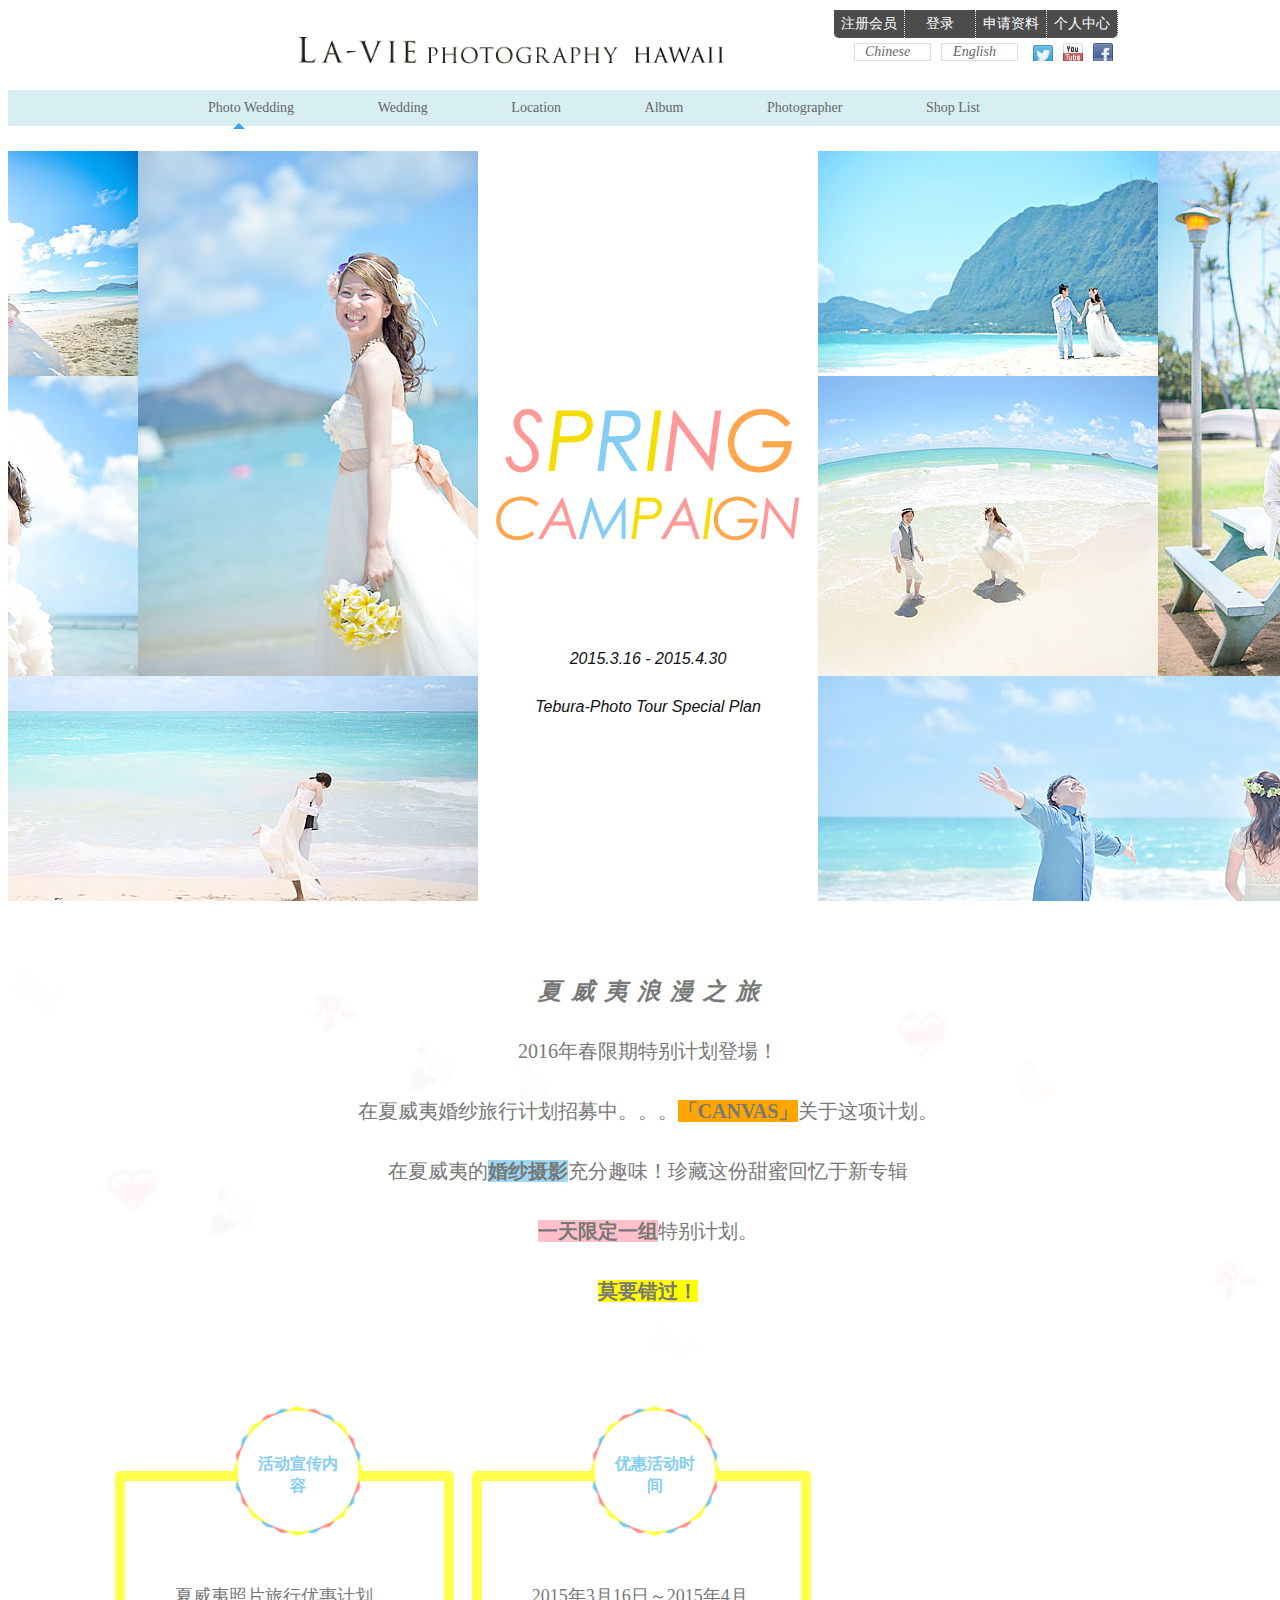
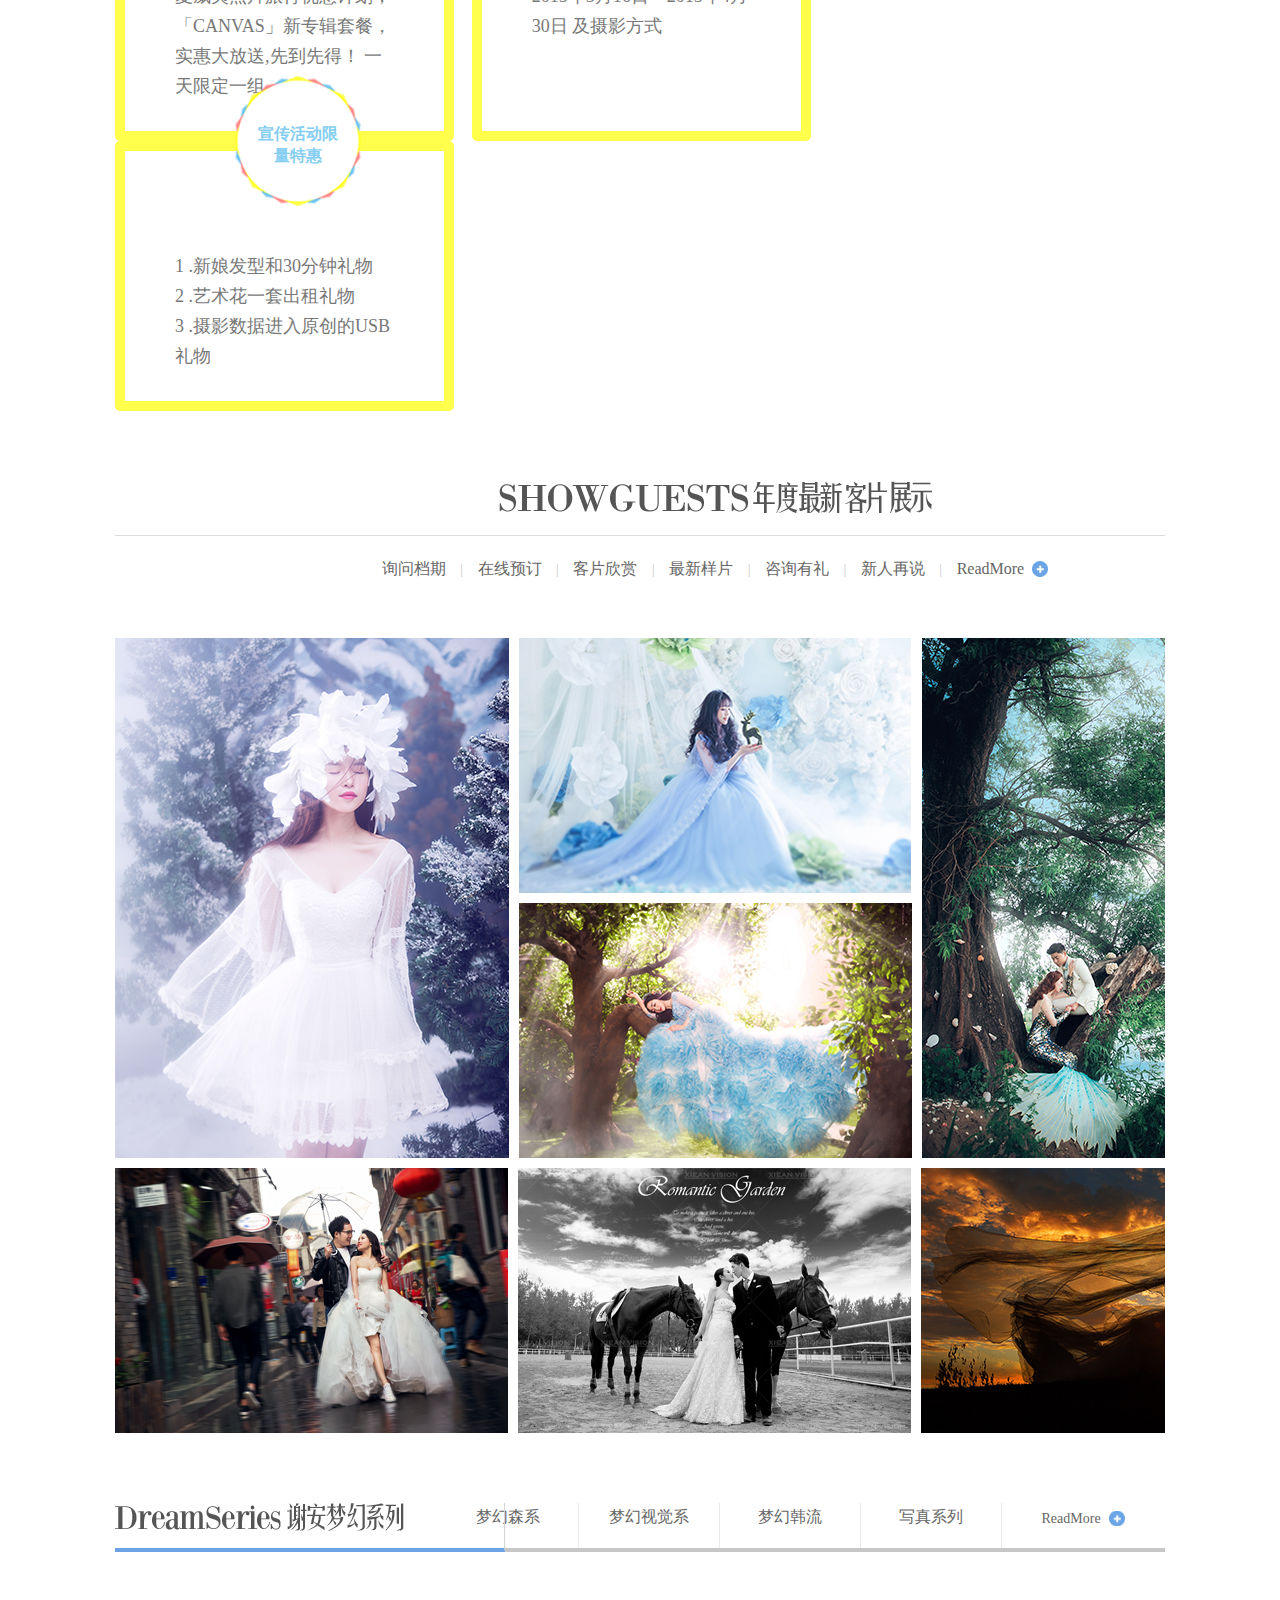
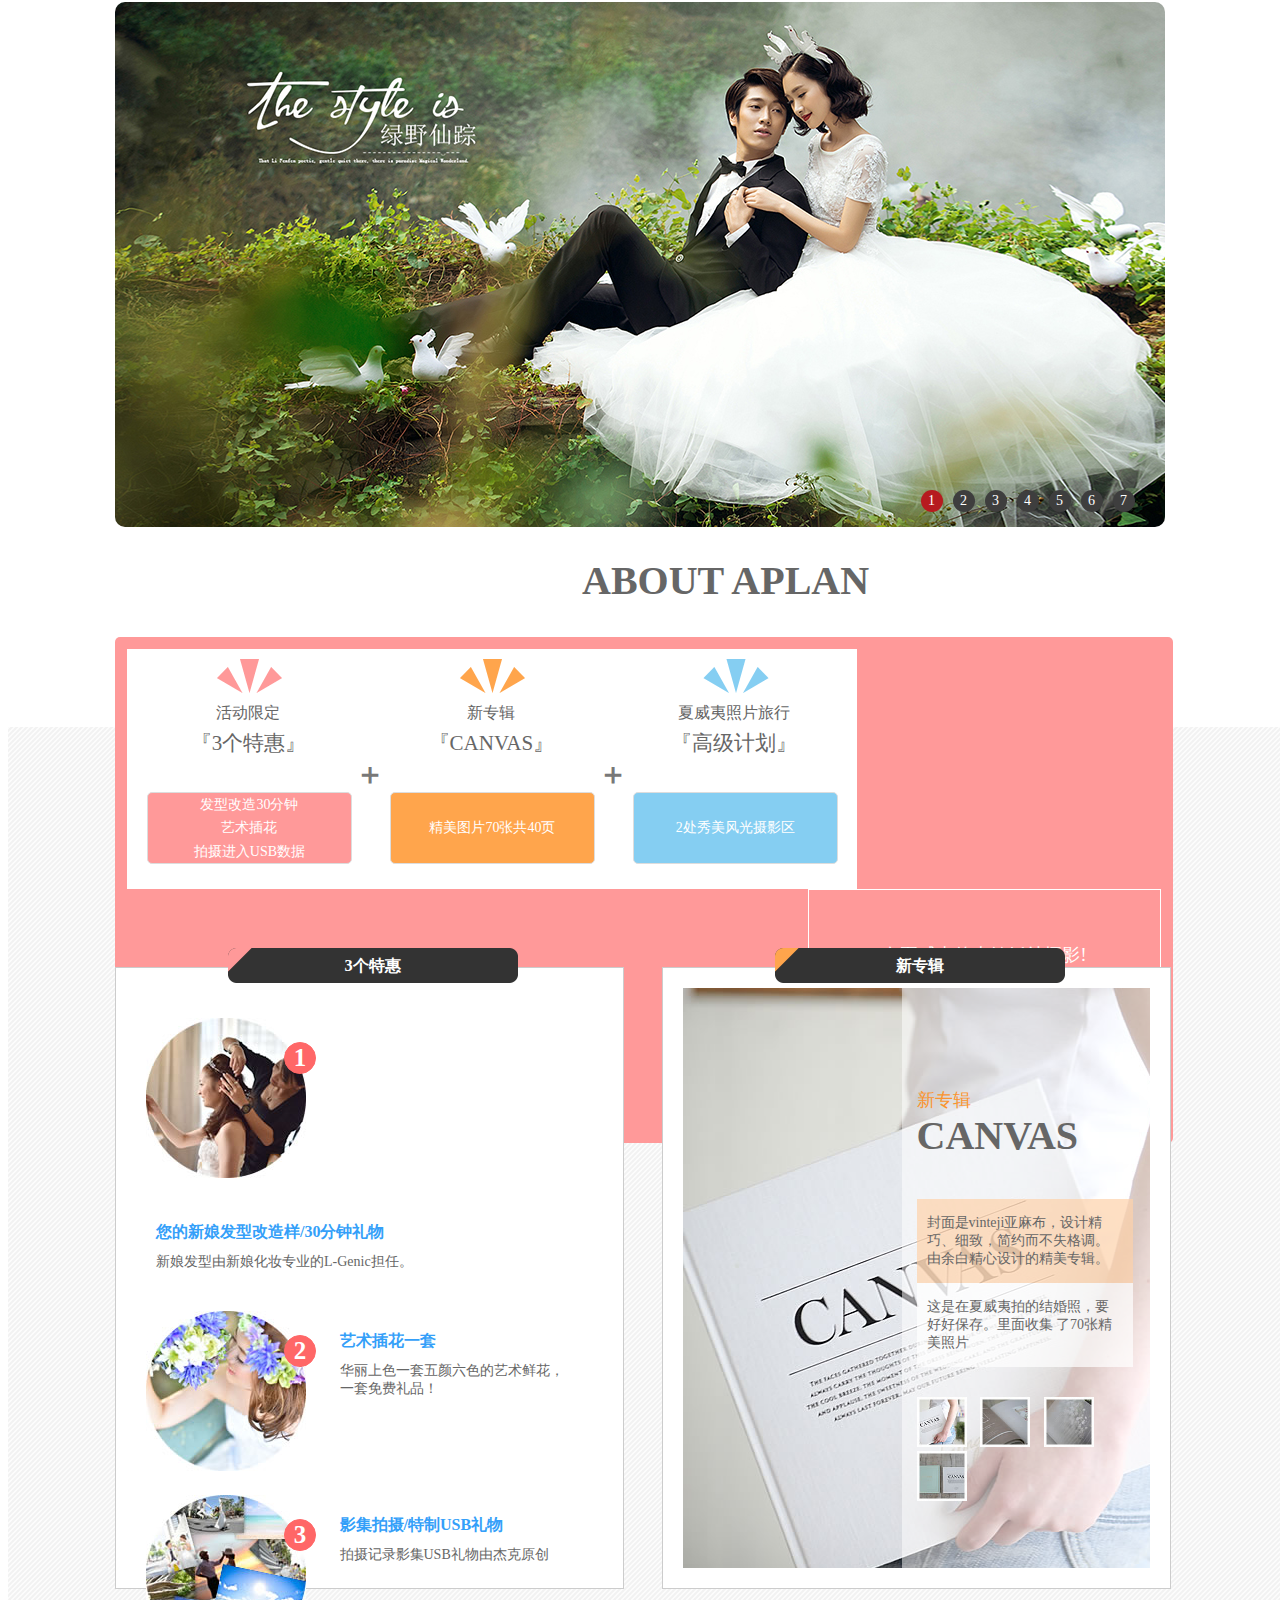
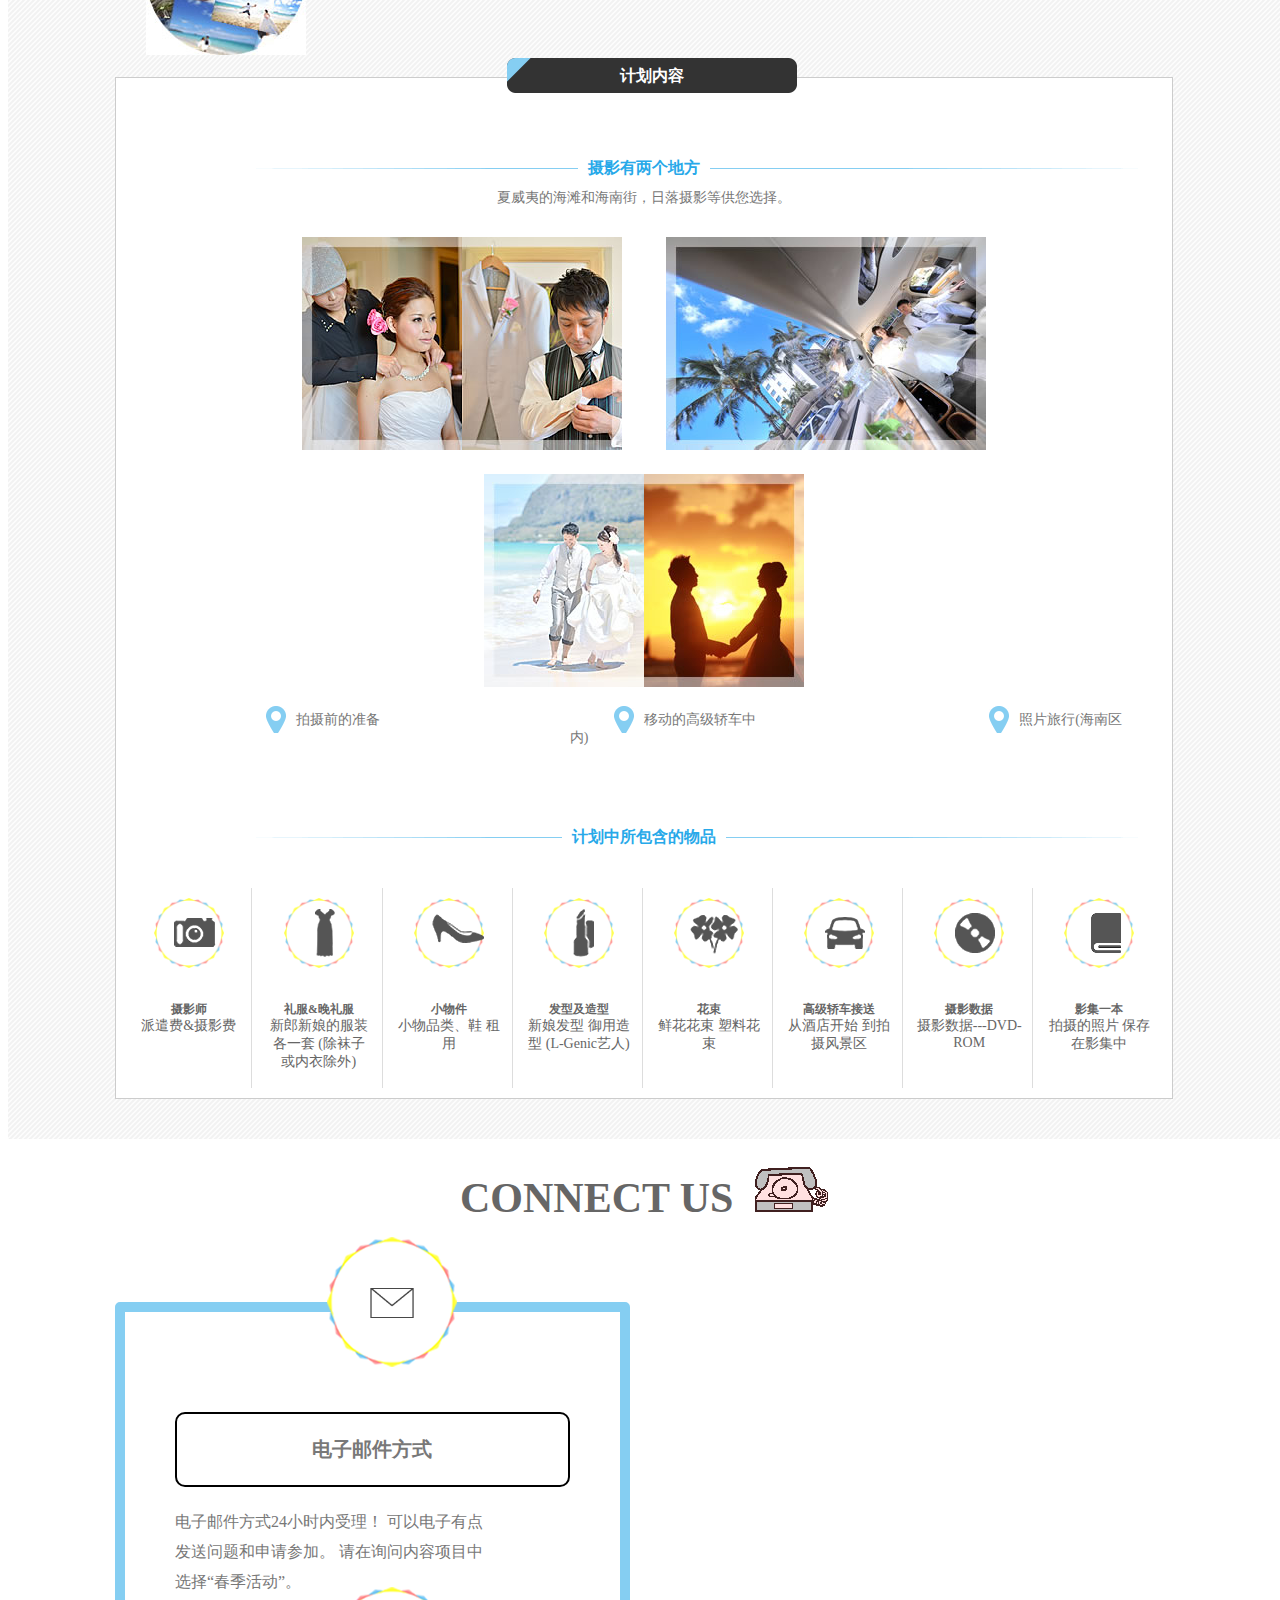
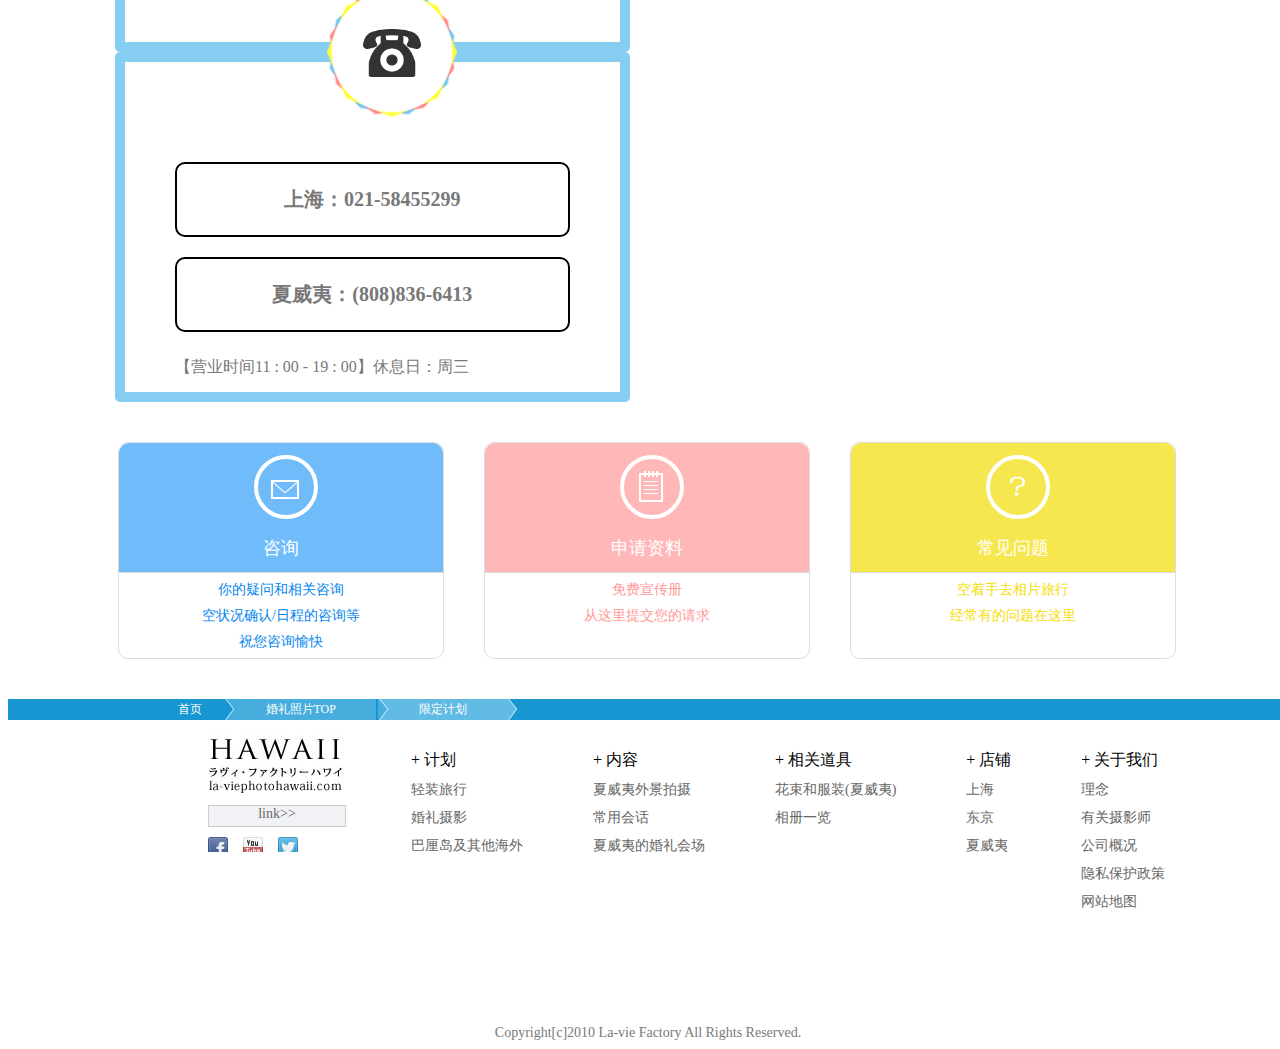
<file: index.html>
<!DOCTYPE HTML>
<html>
	<head>
		<meta charset="UTF-8"/>
		<title>夏威夷婚纱摄影</title>
		<link rel="stylesheet" href="css/wedding.css"/>
		<link rel="stylesheet" href="css/wedding-animation.css"/>
	</head>
	<body>
		<header>
			<h3 class="unam"></h3>
			<div id="top">
				<div>
					<ul class="u-top1">
 						<li><a href="#">个人中心</a></li> 
						<li><a href="#">申请资料</a></li>
						<li class="login-fir">
							<a href="#">登录</a>
						</li>
						<li><a href="register.html" target="_blank">注册会员</a></li>
					</ul>
					<ul class="u-top2">
						<li><a href="#"></a></li>
						<li><a href="#"></a></li>
						<li><a href="#"></a></li>
						<li><a href="#"><i>English</i></a></li>
						<li><a href="#"><i>Chinese</i></a></li>
					</ul>
					<div class="login">
						<h3>用户登录</h3>
						<form action="data/xwyhs-check_uname.php" class="form-load">
							<p>请输入用户登陆信息</p>
							<input type="text" name="uname" placeholder="请在此处输入用户名称" value=""><br>
							<input type="password" name="upwd" placeholder="请在此处输入用户密码" value=""><br>
							<input type="button" value="提交登录信息" class="bt-load">
						</form>
					</div>
				</div>
				<a href="#"><img src="img/logo-small.png" alt="" /></a>
			</div>
		</header>
		<div id="nav">
			<ul>
				<li class="active"><a href="#">Photo Wedding<br /></a><b></b></li>
				<li><a href="#">Wedding <br /></a><b></b></li>
				<li><a href="#">Location<br /></a><b></b></li>
				<li><a href="#">Album<br /></a><b></b></li>
				<li><a href="#">Photographer<br /></a><b></b></li>
				<li><a href="#">Shop List<br /></a><b></b></li>
			</ul>
		</div>
	<!-------main---------->
		<div class="flowers"></div>
		<div id="main">
	<!-- 	网格轮播 -->
			<div class="main-image">
		<!--titleArea-->
				<div class="titleArea">
					<h1><img src="img/logo-m.png" width="500" height="230" alt="">
					</h1>  
					<p class="heart_box set cf setView">
						<span class="heart_back h01"></span>
						<span class="heart_back h02"></span>
						<span class="heart_back h03"></span>
						<span class="heart_back h04"></span>
						<span class="heart_back h05"></span>
						<span class="heart_back h06"></span>
						<span class="heart_back h07"></span>
						<span class="heart_back h08"></span>
						<span class="heart_back h09"></span>
						<span class="heart_back h10"></span>
						<span class="heart_back h11"></span>
						<span class="heart_back h12"></span>
						<span class="text">2015.3.16 - 2015.4.30<br>Tebura-Photo Tour <br class="none">Special Plan</span>
					</p>
			  </div>
			<!--grid-Left-->
				<div class="grid-Left">
					<div class="grid-area">
						<span class="g_left1"></span>
						<span class="g_left2"></span>
						<span class="g_left3"></span>
						<span class="g_left4"></span>
					</div>
					<div class="grid-area">
						<span class="g_center1"></span>
						<span class="g_center2"></span>
						<span class="g_center3"></span>
						<span class="g_center4"></span>
					</div>
					<div class="grid-area">
						<span class="g_right1"></span>
						<span class="g_right2"></span>
						<span class="g_right3"></span>
						<span class="g_right4"></span>
					</div>
				</div>
			<!--grid-Right-->
				<div class="grid-Right">
					<div class="grid-area">
						<span class="g_left1"></span>
						<span class="g_left2"></span>
						<span class="g_left3"></span>
						<span class="g_left4"></span>
					</div>
					<div class="grid-area">
						<span class="g_center1"></span>
						<span class="g_center2"></span>
						<span class="g_center3"></span>
						<span class="g_center4"></span>
					</div>
					<div class="grid-area">
						<span class="g_right1"></span>
						<span class="g_right2"></span>
						<span class="g_right3"></span>
						<span class="g_right4"></span>
					</div>
				</div>
			</div>
<!-- --------------楼层开始--------------------> 
	<!-------第一层------->
	<!-- 标题 -->
	<div class="wrap">
		<div class="titles" id="intro">
			<h3><i>夏</i><i>威</i><i>夷</i><i>浪</i><i>漫</i><i>之</i><i>旅</i></h3>
			<p>
				2016年春限期特别计划登場！<br>
				在夏威夷婚纱旅行计划招募中。。。<b class="orange">「CANVAS」<span class="cap"><img src="img/album.png" ></span></b>关于这项计划。<br>
			在夏威夷的<b class="blue">婚纱摄影<span class="cap"><img src="img/pw.gif"  alt=""></span></b>充分趣味！珍藏这份甜蜜回忆于新专辑<br>
			<b class="pink">一天限定一组<span class="cap"><img src="img/cam.gif" ></span></b>特别计划。<br>
			<b class="yellow">莫要错过！<span class="cap"><img src="img/mail.png" ></span></b>
			</p>
			<div class="movePic">
				<img src="img/02-move/qw1.png" alt="">
				<img src="img/02-move/qw2.png" alt="">
				<img src="img/02-move/qw3.png" alt="">
				<img src="img/02-move/qw4.png" alt="">
				<img src="img/02-move/qw5.png" alt="">
				<img src="img/02-move/qw5.png" alt="">
				<img src="img/02-move/qw2.png" alt="">
				<img src="img/02-move/qw3.png" alt="">
				<img src="img/02-move/qw1.png" alt="">
				<img src="img/02-move/qw4.png" alt="">
			</div>
			<ul id="floors">
				<li><a href="#intro">活动简介</a></li>
				<li><a href="#usage">客片展示</a></li>
				<li><a href="#options">梦幻森林</a></li>
				<li><a href="#examples">关于计划</a></li>
				<li><a href="#recommend">计划内容</a></li>
				<li><a class="exception" href="#botom">返回底部</a></li>
			</ul>
   </div>
		<!--有关活动-->
			<div id="campaign">
				<div></div>
				<ul>
					<li>
						<h3><a href="#">活动宣传内容</a></h3>
						<p>夏威夷照片旅行优惠计划，「CANVAS」新专辑套餐，实惠大放送,先到先得！
						一天限定一组。
						</p>
					</li>
					<li>
						<h3><a href="#">优惠活动时间</a></h3>
						<p>2015年3月16日～2015年4月30日
							及摄影方式
						</p>
					</li>
					<li>
						<h3><a href="#">宣传活动限量特惠</a></h3>
						<ol>
							<li>1 .新娘发型和30分钟礼物</li>
							<li>2 .艺术花一套出租礼物</li>
							<li>3 .摄影数据进入原创的USB礼物</li>
						</ol>
					</li>
				</ul>
			</div>
	<!----------第二层------------>
			<div class="rwaps-box" id="usage">
				<div class="rwap in4">
					<h2><a href="#"><img src="img/w-06.jpg"></a></h2>
					<ul class="u1">
						<li><a href="#">询问档期</a></li>
						<li class="line">|</li>
						<li><a href="register.html">在线预订</a></li>
						<li class="line">|</li>
						<li><a href="#">客片欣赏</a></li>
						<li class="line">|</li>
						<li><a href="#">最新样片</a></li>
						<li class="line">|</li>
						<li><a href="#">咨询有礼</a></li>
						<li class="line">|</li>
						<li><a href="#">新人再说</a></li>
						<li class="line">|</li>
						<li><span class="tmore"><a href="#">ReadMore</a></span></li>
					</ul>
				</div>
		<!-- 年度客片欣赏	 -->
				<div class="rwaps in5 clear">
					<ul class="lifl">
						<li class="li1">
							<a href="#">
								<img src="images/01/1466330680-1711.jpg" alt="">
								<span class="s1">
									<span class="s2">《清凉夏》Xie An\'s latest film show</span>
									<span class="s3"></span>
								</span>
							</a>
						</li>
						<li class="li2">
							<a href="#">
								<img src="images/01/1466331436-2007.jpg" alt="">
								<span class="s1">
									<span class="s2">《美人鱼》Xie An\\\'s latest film show 闫先生&amp;岳小姐</span>
									<span class="s3"></span>
								</span>
							</a>
						</li>
						<li class="li3">
							<a href="#">
								<img src="images/01/1464777882-2880.jpg" alt="">
								<span class="s1">
									<span class="s2">《安纳城》Xie An\\\\\\\'s latest film show 个人写真</span>
									<span class="s3"></span>
								</span>
							</a>
						</li>
						<li class="li4">
							<a href="#">
								<img src="images/01/1466331558-8886.jpg" alt="">
								<span class="s1">
									<span class="s2">《温榆河》Xie An\\\'s latest film show 于先生&amp;朵小姐</span>
									<span class="s3"></span>
									</span>
							</a>
						</li>
						<li class="li5">
							<a href="#">
								<img src="images/01/1464778983-572.jpg" alt="">
									<span class="s1">
										<span class="s2">《后海》金盏Xie An\\\'s latest film show 周先生&amp;王小姐</span>
										<span class="s3"></span>
									</span>
							</a>
						</li>
						<li class="li6">
							<a href="#">
								<img src="images/01/1466331743-4346.jpg" alt="">
									<span class="s1">
										<span class="s2">《马场》Xie An\\\\\\\'s latest film show 李 &amp;岳</span>
										<span class="s3"></span>
									</span>
							</a>
						</li>
						<li class="li7">
							<a href="#">
								<img src="images/01/1464778926-8749.jpg" alt="">
									<span class="s1">
										<span class="s2">《温榆河》Xie An\\\'s latest film show 刘先生&amp;李小姐</span>
										<span class="s3"></span>
									</span>
							</a>
						</li>
					</ul>
				</div>
	<!----------第三层------------>
				<div class="title3" id="options">
					<h2 class="h2t1 fl">
						<a href="#">
							<img src="img/07.jpg" alt="">
						</a>
					</h2>
					<span class="fr tmore"><a href="#">ReadMore</a></span>
					<ul class="tnav fr lifl">
						<li><a href="#">梦幻森系</a></li>
						<li><a href="#">梦幻视觉系</a></li>
						<li><a href="#">梦幻韩流</a></li>
						<li><a href="#">写真系列</a></li>
					</ul>
				</div>
			</div>
		<!--唯美图片轮播-->
			<div class="slider">
				<ul class="imgs">
				</ul>
				<ul class="indexs"> 
				</ul>
			</div>
	<!---------第四层------------->
		<!--PLAN 计划相关-->
			<div class="planGift" id="examples"></div>
			<div id="planBox">
				<h2><a href="#">ABOUT APLAN</a></h2>
				<div id="aboutP">
					<ul class="planLeft lt">
						<li>
							<div><img src="images/p.gif" alt="" /></div>
							<a>活动限定</a>
							<h2><a href="#">『3个特惠』</a></h2>
							<b>＋</b>
							<p>发型改造30分钟<br />
								艺术插花<br />
								拍摄进入USB数据	
							</p>
						</li>
						<li>
							<div><img src="images/o.gif" alt="" /></div>
							<a>新专辑</a>
							<h2><a href="#">『CANVAS』</a></h2>
							<b>＋</b>
							<p>精美图片70张共40页</p>
						</li>
						<li>
							<div><img src="images/b.gif" alt="" /></div>
							<a>夏威夷照片旅行</a>
							<h2><a href="#">『高级计划』</a></h2>
							<p>2处秀美风光摄影区</p>
						</li>
					</ul>
					<div class="planRight rt">
						<p>在夏威夷的光敏婚纱摄影! <br />
							光敏专辑帮我们珍藏美好回忆! <br />	
							这个套装价格!
						</p>
						<h2><a href="#">￥32,000(税前)</a><h2>
					</div>
				</div>
				<div id="contain">
					<div id="gift" class="lt">
						<h3>3个特惠</h3>
						<ul>
							<li>
								<a href="#"><img src="images/tokuten1.jpg" alt="" /><b>1</b></a>
								<div>
									<h4>您的新娘发型改造样/30分钟礼物</h4>
									<a href="#"><span>新娘发型由新娘化妆专业的L-Genic担任。</span></a>
								</div>
							</li>
							<li>
								<a href="#"><img src="images/tokuten2.jpg" alt="" /><b>2</b></a>
								<div>
									<h4>艺术插花一套</h4>
									<a href="#"><span>华丽上色一套五颜六色的艺术鲜花，<br />一套免费礼品！</span></a>
								</div>
							</li>
							<li>
								<a href="#"><img src="images/tokuten3.jpg" alt="" /><b>3</b></a>
								<div>
									<h4>影集拍摄/特制USB礼物</h4>
									<a href="#"><span>拍摄记录影集USB礼物由杰克原创</span></a>
								</div>
							</li>
						</ul>
					</div>
					<div id="stand" class="rt">
						<h3>新专辑</h3>
						<div class="st-back">
							<div class="mask">
								<a href="#">新专辑</a>
								<h1><a href="#">CANVAS</a></h1>
								<p><a href="#">封面是vinteji亚麻布，设计精巧、细致，简约而不失格调。由余白精心设计的精美专辑。</a></p>
								<p><a href="#">这是在夏威夷拍的结婚照，要好好保存。里面收集
								了70张精美照片</a></p>
								<div class="album">
									<a><img src="images/album_1s.jpg" alt="" /></a>
									<a><img src="images/album_2s.jpg" alt="" /></a>
									<a><img src="images/album_3s.jpg" alt="" /></a>
									<a><img src="images/album_4s.jpg" alt="" /></a>
								</div>
							</div>
						</div>
					</div>
				</div>
	<!----------第五层---------->
		<!--PLAN内容-->
				<div class="planCon" id="recommend">
					<h3>计划内容</h3>
					<h4><span>摄影有两个地方</span></h4>
					<p>夏威夷的海滩和海南街，日落摄影等供您选择。</p>
					<p class="plan-pic">
						<a href="#">
							<img src="images/plan1.jpg" alt="" />
							<span class="rotate-sp1">终于开始夏威夷婚纱旅行。两个人的潇洒的身姿,甜美的笑容,温暖的气氛，一下了被幸福的爱意包围。</span>
						</a>
						<a href="#">
							<img src="images/plan2.jpg" alt="" />
							<span class="rotate-sp2">夏威夷·海南区域移动的豪华高级轿车中。因为与平常不同，是个的特别的日子，所以才稍微有点豪华的演出的场面。</span>
						</a>
						<a href="#">
							<img src="images/plan3.jpg" alt="" />
							<span class="rotate-sp3">夏威夷的海滩、公园以及海南区域浪漫的婚纱旅行。一张张甜美的回忆，抒写着幸福，诠释浓浓爱意。</span>
						</a><br>
						<span>拍摄前的准备</span>
						<span>移动的高级轿车中</span>
						<span>照片旅行(海南区内)</span>
					</p>
					<h4><span>计划中所包含的物品</span></h4>
					<ul>
						<li>
							<span class="circle"><img src="img/circle.png" alt="" /></span>
							<span class="icon"></span>
							<h5><a href="#">摄影师</a></h5>
							<span><a href="#">派遣费&摄影费</a></span>
						</li>
						<li>
							<span class="circle"><img src="img/circle.png" alt="" /></span>
							<span class="icon"></span>
							<h5><a href="#">礼服&晚礼服</a></h5>
							<span><a href="#">新郎新娘的服装各一套 (除袜子或内衣除外)</a></span>

						</li>
						<li>
							<span class="circle"><img src="img/circle.png" alt="" /></span>
							<span class="icon"></span>
							<h5><a href="#">小物件</a></h5>
							<span><a href="#">小物品类、鞋  租用</a></span>
						</li>
						<li>
							<span class="circle"><img src="img/circle.png" alt="" /></span>
							<span class="icon"></span>
							<h5><a href="#">发型及造型</a></h5>
							<span><a href="#">新娘发型 御用造型 (L-Genic艺人)</a></span>
						</li>
						<li>
							<span class="circle"><img src="img/circle.png" alt="" /></span>
							<span class="icon"></span>
							<h5><a href="#">花束</a></h5>
							<span><a href="#">鲜花花束 塑料花束</a></span>
						</li>
						<li>
							<span class="circle"><img src="img/circle.png" alt="" /></span>
							<span class="icon"></span>
							<h5><a href="#">高级轿车接送</a></h5>
							<span><a href="#">从酒店开始 到拍摄风景区</a></span>
						</li>
						<li>
							<span class="circle"><img src="img/circle.png" alt="" /></span>
							<span class="icon"></span>
							<h5><a href="#">摄影数据</a></h5>
							<span><a href="#">摄影数据---DVD-ROM</a></span>
						</li>
						<li>
							<span class="circle"><img src="img/circle.png" alt="" /></span>
							<span class="icon"></span>
							<h5><a href="#">影集一本</a></h5>
							<span><a href="#">拍摄的照片 保存在影集中</a></span>
						</li>
					</ul>
				</div>
			</div>
		</div>
	</div>
<!------------------楼层结束------------------------>
	<!--联系我们--->
		<div id="foot_box">
			<div>
				<h2>
					<a href="#"><span>CONNECT US</span></a>
					<img src="img/02-move/kd334.gif" alt="">
				</h2>
			</div>
			<ul>
				<li>
					<h5><img src="img/mail.gif" alt=""></h5>
					<h3>电子邮件方式</h3>
					<p>
						电子邮件方式24小时内受理！
						可以电子有点发送问题和申请参加。
						请在询问内容项目中选择“春季活动”。
					</p>
				</li>
				<li>
					<h5><img src="img/tel.gif" alt=""></h5>
					<h3>上海：021-58455299</h3>
					<h3>夏威夷：(808)836-6413</h3>
					<p>【营业时间11 : 00 - 19 : 00】休息日：周三</p>
				</li>
			</ul>
		</div>
	<!--#bottom-->
		<a name="botom"></a>
		<div id="#bottom">
			<ul id="quest-box">
				<li class='Consultation'>
					<a href="">
						<p>
							<span class="rotatB"></span>
							<span></span><br>
							<span>咨询</span>
						</p>
						<ul>
							<li>你的疑问和相关咨询</li>
							<li>空状况确认/日程的咨询等</li>
							<li>祝您咨询愉快</li>
						</ul>
					</a>
				</li>
				<li class='apply-data'>
					<a href="">
						<p>
							<span class="rotatB"></span>
							<span></span><br>
							<span>申请资料</span>
						</p>
						<ul>
							<li>免费宣传册</li>
							<li>从这里提交您的请求</li>
						</ul>
					</a>
				</li>
				<li class='related-problem'>
					<a href="">
						<p>
							<span class="rotatB"></span>
							<span></span><br>
							<span>常见问题</span>
						</p>
						<ul>
							<li>空着手去相片旅行</li>
							<li>经常有的问题在这里</li>
						</ul>
					</a>
				</li>
			</ul>
	<!---foot-nav---->
			<ul id="foot-nav">
				<li><a href="#"><span>首页</span></a>
					<img src="img/n01.png" >
				</li>
				<li><a href="#"><span>婚礼照片TOP</span></a>
					<img src="img/n02.png" >
				</li>
				<li><a href="#"><span>限定计划</span></a>
					<img src="img/n03.png" >
				</li>
			</ul>
			<ul id="picList">
				<li></li>
				<li><a href="#">link&gt;&gt;</a></li>
				<li>
					<a href="#"><span class="sp1"></span></a>
					<a href="#"><span class="sp2"></span></a>
					<a href="#"><span class="sp3"></span></a>
				</li>
			</ul>
			<ul id="foot-list">
				<li>
					<p>+ 计划</p>
					<p><a href="#">轻装旅行</a></p>
					<p><a href="#">婚礼摄影</a></p>
					<p><a href="#">巴厘岛及其他海外</a></p>
				</li>
				<li>
					<p>+ 内容</p>
					<p><a href="#">夏威夷外景拍摄</a></p>
					<p><a href="#">常用会话</a></p>
					<p><a href="#">夏威夷的婚礼会场</a></p>
				</li>
				<li>
					<p>+ 相关道具</p>
					<p><a href="#">花束和服装(夏威夷)</a></p>
					<p><a href="#">相册一览</a></p>
				</li>
				<li>
					<p>+ 店铺</p>
					<p><a href="#">上海</a></p>
					<p><a href="#">东京</a></p>
					<p><a href="#">夏威夷</a></p>
				</li>
				<li>
					<p>+ 关于我们</p>
					<p><a href="#">理念</a></p>
					<p><a href="#">有关摄影师</a></p>
					<p><a href="#">公司概况</a></p>
					<p><a href="#">隐私保护政策</a></p>
					<p><a href="#">网站地图</a></p>
				</li>
			</ul>
			<p class="fixP">
				<a href="#">
					<span>△</span><br>
					<span>PAGE TOP</span>
				</a>
			</p>
			<p class='foot-p'>Copyright[c]2010 La-vie Factory All Rights Reserved.</p>
		</div>
		<!--大的遮罩层-->
		<div id="bigMask">
			<div>
				<span class="iconS1"></span>
				<span class="iconS2"></span>
				<span class="iconS3"></span>
				<p class="bigMaskPic">
					<img src="images/album_1.jpg" alt="">
					<img src="images/album_2.jpg" alt="">
					<img src="images/album_3.jpg" alt="">
					<img src="images/album_4.jpg" alt="">
				</p>
			</div>
		</div>
		<script src="js/jquery-1.11.3.js"></script>
		<script src="js/jquery.nav.js"></script>
		<script src="js/snowfall.jquery.js"></script> 
		<script src="js/lunbo.js"></script>
	</body>
</html>
</file>
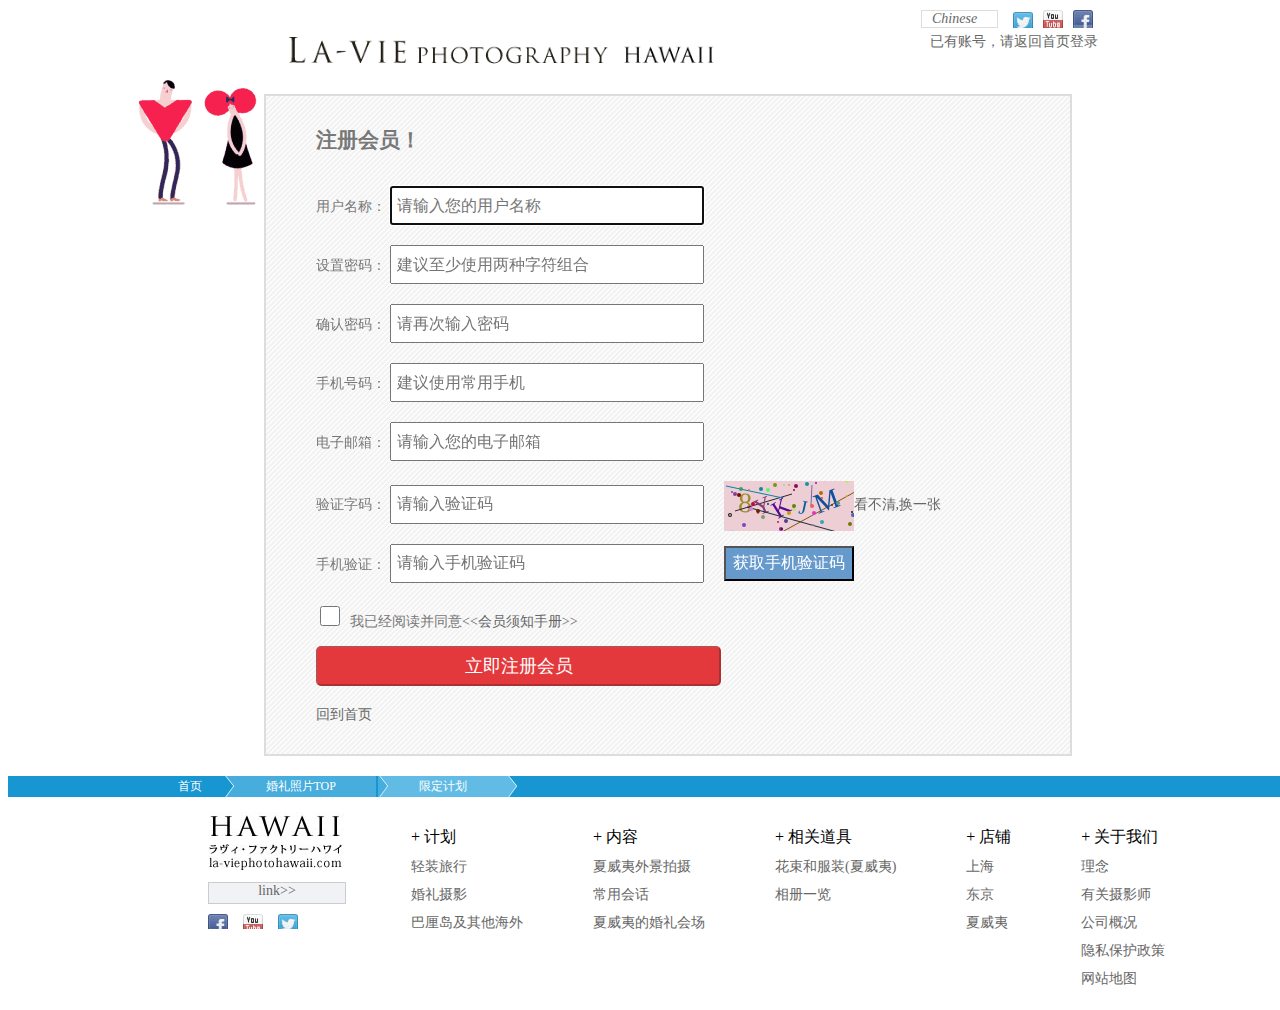
<file: register.html>
<!DOCTYPE html>
<html>
	<head>
		<title>注册会员</title>
		<meta charset="utf-8"/>
		<link rel="stylesheet" href="css/wedding.css" />
		<link rel="stylesheet" href="css/register.css" />
	</head>
	<body>
		<div id="top">
			<div>
				<ul class="u-top2">
					<li><a href="#"></a></li>
					<li><a href="#"></a></li>
					<li><a href="#"></a></li>
					<li><a href="#"><i>Chinese</i></a></li>
				</ul>
				<a class="bta rt" href="index.html">已有账号，请返回首页登录</a>
			</div>
			<a href="#"><img src="img/logo-small.png" alt="" /></a>
		</div>
		<img class="wedding-gif" src="img/02-move/ms444.gif" alt="" />
		<div class="register">
			<h2>注册会员！</h2><br /><br />
			<form>
				用户名称：	<input type="text" placeholder="请输入您的用户名称" name="uname" class="uname" autofocus><span class="unameMsg"></span><br>
				设置密码：	<input type="password" placeholder="建议至少使用两种字符组合" class="pwd" name="upwd"><span class="pwd-sp"></span><br>
				确认密码：	<input type="password" placeholder="请再次输入密码" class="repwd"><span class="repwd-sp"></span><br>
				手机号码：	<input type="text" placeholder="建议使用常用手机" class="phone" name="uphone"><span class="phone-sp"></span><br>
				电子邮箱：	<input type="text" placeholder="请输入您的电子邮箱" class="mail" name="umail"><span class="mail-sp"></span><br>
				验证字码：	<input type="text" placeholder="请输入验证码" class="test"><canvas id="c1" width="130" height="50"></canvas><a id="a1" href="#">看不清,换一张</a><span class="test-sp"></span><br>
				手机验证：	<input type="text" placeholder="请输入手机验证码" class="phoneTe"><input type="button" value="获取手机验证码"><span class="phoneTe-sp"></span><br>
				<input type="checkbox"><output>我已经阅读并同意<a href="#"><<会员须知手册>></a></output><span></span><br>
				<button class="btn_re" disabled>立即注册会员</button><span class="btn-sp"></span>
			</form>
			<a href='index.html'>回到首页</a>
		</div>
	<!---foot-nav---->
		<ul id="foot-nav">
			<li><a href="index.html"><span>首页</span></a>
				<img src="img/n01.png" >
			</li>
			<li><a href="index.html"><span>婚礼照片TOP</span></a>
				<img src="img/n02.png" >
			</li>
			<li><a href="index.html"><span>限定计划</span></a>
				<img src="img/n03.png" >
			</li>
		</ul>
		<ul id="picList">
			<li></li>
			<li><a href="#">link&gt;&gt;</a></li>
			<li>
				<a href="#"><span class="sp1"></span></a>
				<a href="#"><span class="sp2"></span></a>
				<a href="#"><span class="sp3"></span></a>
			</li>
		</ul>
		<ul id="foot-list">
			<li>
				<p>+ 计划</p>
				<p><a href="#">轻装旅行</a></p>
				<p><a href="#">婚礼摄影</a></p>
				<p><a href="#">巴厘岛及其他海外</a></p>
			</li>
			<li>
				<p>+ 内容</p>
				<p><a href="#">夏威夷外景拍摄</a></p>
				<p><a href="#">常用会话</a></p>
				<p><a href="#">夏威夷的婚礼会场</a></p>
			</li>
			<li>
				<p>+ 相关道具</p>
				<p><a href="#">花束和服装(夏威夷)</a></p>
				<p><a href="#">相册一览</a></p>
			</li>
			<li>
				<p>+ 店铺</p>
				<p><a href="#">上海</a></p>
				<p><a href="#">东京</a></p>
				<p><a href="#">夏威夷</a></p>
			</li>
			<li>
				<p>+ 关于我们</p>
				<p><a href="#">理念</a></p>
				<p><a href="#">有关摄影师</a></p>
				<p><a href="#">公司概况</a></p>
				<p><a href="#">隐私保护政策</a></p>
				<p><a href="#">网站地图</a></p>
			</li>
		</ul>
		<script src="js/jquery-1.11.3.js"></script>
		<script src="js/register_check.js"></script>
	</body>
</html>
</file>
<file: css/wedding.css>
/*通用样式*/
/**{*/
/*	box-sizing:border-box;*/
/*}*/
body{
	width:100%;
	font-size:14px;
	font-family:"微软雅黑";
	color:#787878;
	margin-top:0;
}
#top,#nav,#main,#foot_box,#bottom,#bigMask{
	width:100%;
	margin:0 auto;
}
image{
	vertical-align:center;
}

/*整体布局*/
ul,ol,p,h1,h2,h3,h4,h5,h6,dl,dt,dd{
	margin:0;
	padding:0;
	list-style:none;
}
a{
	text-decoration:none;
	color:#666666;
}
a:hover{
	color:#E90AAD;
}
.lt{float:left;}
.rt{float:right;}
.clear{ overflow:hidden; _height:1px; _overflow:visible;}
/*局部布局*/
/*header*/
h3.unam{
	display:none;
	width:120px;
	position:relative;
	left:-465px;
	top:15px;
	float:right;
}
#top{
	width:960px;
	margin:0 auto;
}

#top>div{
	width:300px;
	float:right;
	margin:10px;
	position:relative;
}
#top ul{
	margin-bottom:5px;
	overflow:hidden;
}

#top .u-top1>li{
	float:right;
	width:60px;
	text-align:center;
	background:#4C4C4C;
	padding:5px;
	border-right:1px dotted #fff;
}
#top .u-top1>li:first-child{
	border-bottom-right-radius:5px;
}
#top .u-top1>li:last-child{
	border-bottom-left-radius:5px;
}
#top .u-top1>li>a{
	color:#fff;
}
#top .u-top2>li{
	float:right;
	width:30px;
	text-align:center;
}
#top .u-top2>li>a{
	padding:10px;
}
#top .u-top2>li:first-child>a{
	
	background:url('../img/btn.jpg') no-repeat -200px 10px;
}
#top .u-top2>li:nth-child(2)>a{
	background:url('../img/btn.jpg') no-repeat -200px -12px;
}
#top .u-top2>li:nth-child(3)>a{
	background:url('../img/btn.jpg') no-repeat -200px -32px;
}
#top .u-top2>li:nth-child(4),#top .u-top2>li:last-child{
	width:65px;
	padding-right:10px;
	margin-right:10px;
	border:1px solid #ddd;
}
.u-top2>li:nth-child(4):hover,.u-top2>li:last-child:hover{
	background:#7BEBFF;
}
#top a{
	opacity:1;
}
#top a:hover{
	opacity:0.5;
	color:#fff;
}
#top>a>img{
	height:40px;
	margin-top:30px;
	margin-left:130px;
}
/***登录***/
div.login{
	width:300px;
	background:#fff;
	border:1px solid #ddd;
	position:absolute;
	z-index:100;
	top:29px;
	left:7px;
	border-radius:5px;
	display:none;
}
div.login input{
	border:1px solid #000;
	height:25px;
	width:255px;
	margin:8px 20px;;
	padding-left:5px;
}
div.login h3{
	margin:10px 20px;
}
div.login input:last-child{
	width:262px;
	margin-bottom:30px;
	background:#e4393c;
	color:#fff;
	font-weight:bold;
}
div.login p{
	width:257px;
	height:25px;
	border:1px solid #e4393c;
	background:#FBFFD1;
	color:#e4393c;
	margin:8px 20px;;
	line-height:25px;
	padding-left:5px;
}

/*********nav*******/
#nav{
	margin:16px 0 25px;
	background:#D7EFF3;
}
#nav>ul{
	width:960px;
	margin:0 auto;
}
#nav>ul>li{
	display:inline-block;
	margin:10px 10px;
	position:relative;
	text-align:center;
}
#nav>ul>li>a{
	padding:0 30px;
	text-align:center;
}
#nav>ul>li>b{
	border:6px solid transparent;
	border-bottom:6px solid #39A1F6;
	position:absolute;
	top:17px;
	left:55px;
	display:none;
}
#nav>ul>li.active b{
	display:block;
}
/****bottom*****/
p.fixP{
	width:64px;
	height:64px;
	position:fixed;
	right:5px;
	bottom:20px;
}
p.fixP a.active{
	background:#4AB8EB;
	color:#fff;
}
p.fixP>a{
	display:block;
	width: 55px;
	height: 70px;
	text-align:center;
	border:2px solid #4AB8EB;
	border-radius:50%;
	color:#4AB8EB;
 }
p.fixP>a>span:first-child{
	font-size:20px;
}
/***底下导航****/
#foot-nav{
	width:100%;
	height:21px;
	background:#1796D2;
}
#foot-nav>li{
	display:inline-block;
	height:21px;
	position:relative;
	opacity:1;
}
#foot-nav>li>img{
	position:absolute;
	left:66px;
	z-index:20;
}
#foot-nav>li:nth-child(2)>img{
	left:152px;
}
#foot-nav>li:nth-child(3)>img{
	left:128px;
}
#foot-nav>li>a>span{
	font-size:12px;
	float:left;
	color:#fff;
	line-height:21px;
	margin:0 20px;
}
#foot-nav>li:first-child{
	margin-left:150px;
}
#foot-nav>li:nth-child(2){
	background:#46ADDD;
	padding:0 20px;
}
#foot-nav>li:nth-child(3){
	background:#62BBE4;
	padding:0 20px;
}
#picList{
	margin:15px 30px 15px 200px;
	float:left
}
#picList>li{
	width:136px;
	height:60px;
	margin-bottom:10px;
}
#picList>li:first-child{
	background:url('../img/btn.jpg') no-repeat 0px -32px;
}
#picList>li:nth-child(2){
	text-align:center;
	border:1px solid #CCC;
	height:20px;
	background:#F1F2F5;
}
#picList>li span{
	padding:0 10px;
	margin-right:15px;
}
 span.sp1{
	background:url('../img/btn.jpg') no-repeat -200px 0px;	
}
span.sp2{
	background:url('../img/btn.jpg') no-repeat -200px -22px;;	
}
span.sp3{
	background:url('../img/btn.jpg') no-repeat -200px -44px;	
}
#foot-list{
	display:inline-block;
}
#foot-list>li{
	float:left;
	margin:30px 35px 0;
}
#foot-list>li>p{
	/*text-align:center;*/
	margin-bottom:10px;
}
#foot-list>li>p:first-child{
	font-size:16px;
	color:#000;
}
p.foot-p{
	text-align:center;
	margin:100px 0 0;
}
/*******#quest-box********/
#quest-box{
	overflow:hidden;
	margin-left:80px;
}
#quest-box a{
	display:block;
}
#quest-box>li{
	width:27%;
	height:215px;
	border:1px solid #ddd;
	float:left;
	margin:40px 10px 40px 30px;
	border-radius:10px;
}
#quest-box>li>a{
	width:100%;
	height:215px;
}
#quest-box>li p{
	height:60%;
	border-bottom:1px solid #ccc;
	border-top-left-radius:10px;
	border-top-right-radius:10px;
	text-align:center;
}
#quest-box>li ul>li{
	text-align:center;
	margin-top:8px;
}
#quest-box>li p{
	color:#fff;
	font-size:18px;
	opacity:0.7;
}
li.Consultation p{
	background:rgb(52,160,250);
}
li.apply-data p{
	background:rgb(255,153,153);;
}
li.related-problem p{
	background:rgb(245,221,4);;
}
#quest-box>li.Consultation ul>li{
	color:#0686EE;
}
#quest-box>li.apply-data ul>li{
	color:#FF9999;
}
#quest-box>li.related-problem ul>li{
	color:#F5DD04;
}
#quest-box span.rotatB{
	display:inline-block;
	padding:28px;
	border:4px solid #fff;
	margin:12px 75px;
	border-radius:50%;
	position:relative;
	left:28px;
}
#quest-box>li:hover span.rotatB{
	border:4px dotted #fff;
	animation:myfirst 3s linear infinite ;
}
#quest-box>li:hover p{
	opacity:1;
}
#quest-box  p>span:nth-child(2){
	display:inline-block;
	padding:21px;
	position:relative;
	top:-27px;
	left:-111px;
}
li.Consultation p>span:nth-child(2){
	background:url("../img/contact_pc_01.png");	
}
li.apply-data p>span:nth-child(2){
	background:url("../img/contact_pc_03.png");	
}
li.related-problem p>span:nth-child(2){
	background:url("../img/contact_pc_04.png");
}

/**PLAN 规划****/
.planGift{
	width:82.5%;
	height:200px;
}
#planBox{
	width:100%;
	padding-bottom:40px;
	padding-top:160px;
	background:url('../img/bk_line.png') repeat;
	position:relative;
}
#planBox>h2{
	position:absolute;
	top:-170px;
	left:574px;
}
#planBox>h2>a{
	font-size:40px;
}
#aboutP{
	width:80.8%;
	background:#FF9999;
	border-radius:5px;
	margin-left:107px;
	overflow:hidden;
	padding:12px;
	position:absolute;
	top:-120px;
	left:0px;
	margin-top:30px;
}
 ul.planLeft{
	height:240px;
	width:730px;
	background:#fff;
}
ul.planLeft li{
	float:left;
	width:27.8%;
	margin:20px;
	text-align:center;
	position:relative;
}
ul.planLeft li img{
	margin-bottom:5px;
	position:absolute;
	left:70px;
	top:-10px;
}
ul.planLeft li div{
	width:65px;
	height:34px;
}
ul.planLeft li>a{
	font-siZe:16px;
}
ul.planLeft li h2{
	font-weight:normal;
	margin-top:5px;
}
ul.planLeft li p{
	margin-top:35px;
	width:100%;
	height:70px;
	border:1px solid #ddd;
	border-radius:5px;
	color:#fff;
}
ul.planLeft li:first-child p{
	line-height:23.4px;
	background:#FF9999;
}
ul.planLeft li:nth-child(2) p{
	line-height:70px;
	background:#FFA54C;
}
ul.planLeft li:nth-child(3) p{
	line-height:70px;
	background:#85CEF2;
}
ul.planLeft li b{
	font-size:30px;
	position:absolute;
	top:85px;
	left:208px;
}
div.planRight{
	width:34%;
	height:190px;
	border:1px solid #fff;
	text-align:center;
	font-size:18px;
	color:#fff;
	padding-top:50px;
}
div.planRight p{
	line-height:30px;
	margin-bottom:30px;
}
div.planRight h2 a{
	font-size:40px;
	color:#fff;
}
.planCon{
	width:82.5%;
	border:1px solid #CCCCCC;
	margin-left:107px;
	text-align:center;
	position:relative;
	background:#fff;
}
.planCon>h3{
	width:290px;
	height:35px;
	position:absolute;
	top:-20px;
	left:37%;
	color:#fff;
	line-height:35px;
	background:url("../images/box3.png") no-repeat;
}
.planCon>h4{
	margin:80px auto 10px;
	width:100%;
	background:url("../images/plan_line.gif") no-repeat 140px center;
}
.planCon>h4>span{
	color:#27A9E9;
	font-size:16px;
	padding:10px;
	background:#fff;
}
.planCon .plan-pic{
	margin-top:30px;
}
.planCon .plan-pic>a{
	margin:20px;
	position:relative;
}
.planCon .plan-pic>a>img{
	margin-bottom:20px;
	z-index:1;
}
.planCon .plan-pic>a>span{
	position:absolute;
	width:260px;
	height:93px;
	background:rgba(71,195,244,0.7);
	left:0;
	color:#fff;
	text-align:left;
	font-size:16px;
	padding:60px 30px;
	z-index:-2;
}
.planCon .plan-pic>a:hover img{
	transform:rotateY(180deg);
	transition:all 1s ease-in-out;
}
.planCon .plan-pic>a:hover span{
	z-index:5;
}
.planCon .plan-pic>span{
	padding:6px 30px;
	background:url("../images/plan_pin.gif") no-repeat;
	margin:0 100px;
}
.planCon>ul{
	margin-top:40px;
}
.planCon>ul>li{
	display:inline-block;
	width:10%;
	height:180px;
	vertical-align:top;
	padding:10px;
	border-right:1px solid #ddd;
	margin-bottom:10px;
	position:relative;
}
.planCon>ul>li:last-child{
	border:0;
}
.planCon>ul>li .circle>img{
	width:70px;
	height:70px;
	margin-bottom:30px;
	animation:myfirst 5s linear infinite ;
}
.icon{
	position:absolute;
	left:46px;
	top:25px;
	padding:26px;
	background:url('../images/plan_icon.png') no-repeat -14px -200px;;
}
.planCon>ul>li:first-child .icon{
	background-position:-20px -23px;
	left:48px;
	top:28px;
}
.planCon>ul>li:nth-child(2) .icon{
	background-position:-28px -103px;
	left:57px;
	top:20px;
}
.planCon>ul>li:nth-child(4) .icon{
	background-position:-30px -278px;
	left:57px;
	top:20px;
}
.planCon>ul>li:nth-child(5) .icon{
	background-position:-17px -374px;
	left:44px;
	top:27px;
}
.planCon>ul>li:nth-child(6) .icon{
	background-position:-20px -463px;
	left:48px;
	top:29px;
}
.planCon>ul>li:nth-child(7) .icon{
	background-position:-20px -546px;
	left:48px;
	top:24px;
}
.planCon>ul>li:last-child .icon{
	background-position:-24px -635px;
	left:53px;
}
/****特惠与新专辑*****/
#contain{
	height:700px;
	width:82.5%;
	margin:80px 107px 10px;
}
#gift,#stand{
	width:48%;
	height:620px;
	border:1px solid #CCC;
	position:relative;
	background:#fff;
}
#gift>h3,#stand>h3{
	width:290px;
	height:35px;
	position:absolute;
	left:22%;
	top:-20px;
	color:#fff;
	line-height:35px;
	background:url("../images/box1.png") no-repeat;
	text-align:center;
}
#stand>h3{
	background-image:url("../images/box2.png");
}
#gift ul {
	margin:40px 20px;
}
#gift ul img{
	margin:10px;
}
#gift ul div{
	display:inline-block;
	vertical-align:top;
	margin:30px 20px;
}
#gift ul div h4{
	color:#349FF9;
	font-size:16px;
	margin-bottom:10px;
}
#gift ul>li>a{
	position:relative;
}
#gift ul>li>a>b{
	position:absolute;
	left:148px;
	top:-134px;
	width:30px;
	height:30px;
	border:1px solid #FF6767;
	border-radius:50%;
	background:#FF6767;
	color:#fff;
	font-size:25px;
	line-height:30px;
	text-align:center;
}
#stand .st-back{
	margin:20px;
	height:580px;
	background:url("../images/album_1.jpg") no-repeat;
}
#stand .mask{
	float:right;
	width:50%;
	height:380px;
	background:rgba(255,255,255,.5);
	padding:100px 0 100px 15px;
}
#stand .mask>a{
	margin-bottom:20px;
	font-size:18px;
	color:#FA942F;
}
#stand .mask h1{
	margin-bottom:40px;
}
#stand .mask>p{
	width:80%;
	padding:15px 20px 15px 10px;
	background:rgba(254,209,170,.7);
}
#stand .mask>p:nth-child(4){
	background:rgba(255,255,255,.7);
	margin-bottom:30px;
}
#stand .mask h1>a{
	font-size:40px;
}
#stand .album img{
	width:50px;
	height:50px;
	margin-right:10px;
	opacity:1;
}
/****大遮罩层******/
#bigMask{
	height:6600px;
	width:100%;
	background:rgba(0,0,0,.7);
	position:absolute;
	top:0px;
	left:0;
	z-index: 3000;
	display:none;
}
#bigMask .bigMaskPic{
	text-align:center;
	margin-top:4000px;
	margin-left:-40px;
}
.bigMaskPic>img{	
	width:800px;
	display:none;
}
#bigMask>div{
	position:relative;
}
#bigMask span{
	display:inline-block;
	width:80px;
	height:80px;
	position:absolute;
	top:0;
	left:0;
}
#bigMask span.iconS1{
	background:url("../img/fancybox_sprite.png");
	top:246px;
	left:160px;
}
#bigMask span.iconS2{
	background:url("../img/fancybox_sprite_02.png");
	top:246px;
	left:1140px;
}
#bigMask span.iconS3{
	background:url("../img/fancybox_sprite_03.png");
	top:-50px;
	left:1140px;
}

/****关于活动******/
#campaign {
	width:83%;
	margin-left:107px;
	margin-top:110px;
}
#campaign>ul>li{
	width:30%;
	height:250px;
	display:inline-block;
	vertical-align:top;
	margin-right:14.6px;
	border:10px solid #FFFF4C;
	border-radius:5px;
	position:relative;
}
/****旋转动画****/
@keyframes myfirst
{
0%   {transform: rotateZ(0deg);}
25%   {transform: rotateZ(90deg);}
50%   {transform: rotateZ(180deg);}
75%   {transform: rotateZ(270deg);}
100% {transform: rotateZ(360deg);}
}
@keyframes mysecond
{
0%   {transform: rotateZ(0deg);}
25%   {transform: rotateZ(-90deg);}
50%   {transform: rotateZ(-180deg);}
75%   {transform: rotateZ(-270deg);}
100% {transform: rotateZ(-360deg);}
}
#campaign>ul>li h3{
	width:80px;
	height:80px;
	padding:25px;
	position:absolute;
	text-align:center;
	top:-75px;
	left:108px;
	background:url('../img/circle1.png');
}
#campaign>ul>li h3:hover{
	animation:myfirst 3s linear infinite ;
}
#campaign>ul>li h3:hover a{
	animation:mysecond 3s linear infinite ;
}
#campaign>ul>li h3 a{
	display:block;
	margin-top:22px;
	color:#85CEF2;
}
#campaign>ul>li p,#campaign>ul>li ol{
	margin:100px 50px 50px;
	font-size:18px;
	line-height:30px;
}
/******联系我们********/
#foot_box>div{
	text-align:center;
	font-size:28px;
}
#foot_box ul{
	width:84%;
	margin-left:107px;
	margin-top:80px;
}
#foot_box li{
	display:inline-block;
	vertical-align:top;
	width:46%;
	height:330px;
	margin-right:23.5px;
	border:10px solid #85CEF2;
	border-radius:5px;
	position:relative;
	text-align:center;
}
#foot_box li h5{
	width:130px;
	height:130px;
	position:absolute;
	top:-75px;
	left:202px;
	background:url('../img/circle1.png');
	text-align:center;
	animation:mysecond 5s linear infinite ;
}
#foot_box li img{
	width:60px;
	margin-top:42px;
	animation:myfirst 5s linear infinite ;
}

#foot_box li h3:nth-child(2){
	margin-top:100px;
}
#foot_box li h3{
	width:450;
	border:2px solid #000;
	margin:0 50px 20px;
	padding:22px 0;
	border-radius:10px;
	font-size:20px;
}
#foot_box li p{
	width:320px;
	padding:0 50px;
	text-align:left;
	line-height:30px;
	font-size:16px;
}
/********唯美图片轮播**********/
.slider {
	width: 82%;
	margin-left: 107px;
	margin-top:50px;
	height:525px;
	position:relative;
	overflow: hidden;
	border-radius:10px;
}
.imgs {
	position:absolute;
	top: 0; 
	left:0;
}
.imgs li{
	float:left;
	z-index:0;
}
.indexs{
	position:absolute;
   bottom:15px;
   right:30px;
}
.indexs>li{
	width: 22px;
    height: 22px;
    line-height: 22px;
    display: inline-block;
    background: #3e3e3e;
    color: #fff;    
    border-radius: 50%;
    text-align: center;
    cursor: pointer;
    margin-left:10px;
}
 .indexs li:hover,.indexs li.hover {
    background:#b61b1f;
}
/*****客片欣赏 *******/
div.rwaps-box{
	width: 82%;
	margin-left: 107px;
	overflow:hidden;
}
.rwap{ 
	width:1200px;
	margin:0 auto;
}
.in4 h2{ 
	text-align:center;
	padding-top:70px; 
	padding-bottom:16px; 
	border-bottom:1px solid #ddd;
}
.in4 .u1{ 
	text-align:center; 
	padding-top:23px; 
	padding-bottom:58px;
}
.in4 .u1 li{ 
	display:inline;
	color:#c9c9c9;
}
.in4 .u1 .line{ padding:0 11px;}
.in4 .u1 a{ color:#666666; font-size:16px;}
.in4 .u1 a:hover{ color:#6ba4e5;}
/*****具体照片*****/
.rwaps{ 
	width:1200px;
	margin:0 auto;
	float:left;
}
.in5 a{ 
	display:block;
	position:relative; 
	color:#fff; 
	overflow:hidden;
}
.in5 li{
	padding-bottom:10px; 
	padding-left:10px; 
	float:left;
}
.in5 li img{ 
	display:block;
}
.in5 li:hover img{
	transform: rotateY(180deg);
}
.in5 .s1{ 
	position:absolute;
	left:0px; 
	bottom:-300px; 
	width:100%; 
	background:rgba(107,164,229,0.6); 
	z-index:2; 
	padding-top:23px;
	padding-bottom:33px;
}
.in5 .li2{ float:right;}
.in5 .li1,.in5 .li5{ padding-left:0;}
.in5 .s2{ 
	font-size:18px;
	line-height:24px;
	display:block;
	padding:0 26px;
	padding-bottom:10px;
}
.in5 .s3{ 
	font-size:13px; 
	padding:0 26px;
	display:block;
	line-height:18px;
}
.in5 a:hover .s1{ bottom:0px;}
/****.title3****/
.fl,.fr,.lifl li{ 
	float:left;
	display:inline;
}
.fr{ float:right;}
.title3{
	border-bottom:4px solid #c7c7c7;
	height:45px; 
	position:relative;
	clear:both;
	padding-top:60px;
}
.title3 .h2t1{ 
	border-bottom:4px solid #6ba4e5;
	height:45px; 
	padding-right:100px;
	position:absolute; 
	top:60px; 
	border-right:1px solid #d5d5d5; 
	left:0px;
}
.title3 .tnav{
	padding-top:0px;
	margin-left:20px;
}
.title3 .tnav li{
	height:45px;
	width:140px;
	border-right: 1px solid #ebebeb;
	text-align:center;
}
.title3 .tnav a{
	height:45px; 
	line-height:27px;
	font-size:16px;
}

.title3 .tmore{ 
	padding-top:0px; 
	padding:0 40px; 
	padding-top:8px;
}
span.tmore>a{
	background: url('../img/03.jpg') no-repeat right center;
	padding-right:24px;
}
/******标题******/
.titles{
	width:100%;
	text-align:center;
	line-height:60px;
	height:400px;
	overflow:hidden;
	font-size:20px;
	position:relative;
}
.titles .cap{
	position:relative;
}
.titles .cap img{
	display:none; 
	position:absolute;
	width:105px;
	height:75px;
	left:-95px;
	top:-76px;
}
.titles .orange{
	background:orange;
}
.titles .blue{
	background:#9DD8F5;
}
.titles .pink{
	background:pink;
}
.titles .yellow{
	background:yellow;
}
.titles h3>i{
	margin:0 5px;
}
.movePic>img{
	position:absolute;
	display:none;
}
.movePic>img:first-child{
	left:5px;
	top:7px;
}
.movePic>img:nth-child(2){
	left:100px;
	top:206px;
}
.movePic>img:nth-child(3){
	left:500px;
	top:104px;
}
.movePic>img:nth-child(4){
	left:300px;
	top:32px;
}
.movePic>img:nth-child(5){
	left:200px;
	top:215px;
}
.movePic>img:nth-child(6){
	left:400px;
	top:70px;
}
.movePic>img:nth-child(7){
	left:890px;
	top:50px;
}
.movePic>img:nth-child(8){
	left:1000px;
	top:100px;
}
.movePic>img:last-child{
	left:1200px;
	top:300px;
}
/*************楼层**************/
#floors{
	position:fixed;
	top:240px;
	left:8px;
	z-index:10;
}
#floors li{
	background:rgba(221,221,221,0.7);
	padding:0 10px;
	margin-bottom:3px;
}
#floors li.active{
	background:rgba(255,153,153,0.7);
}
#floors li.active a{color:#fff;}

/*************花瓣飘落*****************/
div.flowers{
	width:100%;
}
</file>
<file: css/wedding-animation.css>
/*************css动画***************/
/***网格轮播及其动********/
/********轮播盒子*********/
.main-image{ 
	width:100%;
	height:750px; /*网格总高=图片总高*/
	overflow:hidden; 
	position:relative;
	margin-bottom:60px;
	z-index:20;
}
/**********中间logo************/
.main-image .titleArea { 
	width:340px; 
	height:750px;
	position:absolute;
	left:50%; 
	top:0; 
	z-index:8; 
	margin-left:-170px;
	background:#fff;
}
.main-image .titleArea h1{
	width:320px; 
	float:left;
	margin:250px 10px 80px;
}
.main-image .titleArea h1 img {
	width:100%; 
	height:auto;
}
.main-image .titleArea p{ 
	width:100%; 
	float:left; 
	text-align:center; 
	position:relative;
}
.main-image .titleArea p .text{ 
	display:block; 
	font-size:16px;
	line-height:3em;
	font-style:italic; 
	color:#111;
	letter-spacing:0; 
	font-family: 'Alegreya Sans SC', sans-serif;
}
.main-image .titleArea p .text .none{
	display:none;
}
/*********左右轮播网格***********/
.main-image .grid-Left,.main-image .grid-Right{ 
	width:2040px; /*网格左右总宽=图片总宽*/
	height:750px; 
	position:absolute;
	z-index:1; 
	top:0;
	left:50%;
}
.main-image .grid-Left{ margin-left:-2210px;}/**左边往左移，以让图片组图最右边显示**/
.main-image .grid-Right{ margin-left:170px;}/**右边往右移，以让图片组图最左边显示**/
/*********网格局部***********/
.main-image .grid-area{ 
	width:680px; /*网格左中右宽度**/
	height:750px; 
	float:left; 
	display:inline; 
	position:relative;
}
.g_left1, .g_center4, .g_right1 {
	position:absolute; 
	z-index:2; 
	width:340px;
	height:225px;
}
.g_left2, .g_center2, .g_right2 {
	position:absolute; 
	z-index:2; 
	width:340px; 
	height:300px;
}
.g_left3, .g_center3, .g_right3 {
	position:absolute; 
	z-index:2; 
	width:340px; 
	height:525px;
}
.g_left4, .g_center1, .g_right4 {
	position:absolute; 
	z-index:2; 
	width:680px; 
	height:225px;
}
.g_left1{ 
	left:0;
	top:0; 
	background:url(../images/l_01.jpg) no-repeat;
}
.g_left2{ 
	left:0; 
	top:225px;
	background:url(../images/l_02.jpg) no-repeat;
}
.g_left3{
	right:0; 
	top:0; 
	background:url(../images/l_03.jpg) no-repeat;
}
.g_left4{ 
	left:0; 
	bottom:0;
	background:url(../images/l_04.jpg) no-repeat;
}
.g_center1{ 
	left:0; 
	top:0; 
	background:url(../images/c_01.jpg) no-repeat;
}
.g_center2{ 
	left:0; 
	top:225px; 
	background:url(../images/c_02.jpg) no-repeat;
}
.g_center3{ 
	right:0; 
	top:225px;
	background:url(../images/c_03.jpg) no-repeat;
}
.g_center4{ 
	left:0; 
	bottom:0; 
	background:url(../images/c_04.jpg) no-repeat;
}
.g_right1{ 
	left:0; 
	top:0; 
	background:url(../images/r_01.jpg) no-repeat;
}
.g_right2{ 
	left:0; 
	top:225px; 
	background:url(../images/r_02.jpg) no-repeat;
}
.g_right3{ 
	right:0; 
	top:0; 
	background:url(../images/r_03.jpg) no-repeat;
}
.g_right4{ 
	left:0; 
	bottom:0; 
	background:url(../images/r_04.jpg) no-repeat;
}
@media screen and (max-width: 960px) {
/*********平板端宽高减半************/
.main-image .grid-Left, .main-image .grid-Right{
	width:1020px;
	height:375px;
}
.main-image .grid-Left{ 
	margin-left:0;
	left:0;
}
.main-image .grid-Right{
	margin-left:0; 
	top:375px; 
	left:auto; 
	right:0px;
}
/***********平板端局部****************/
.main-image .grid-area{
	width:340px; 
	height:375px;
}
.g_left1, .g_center4, .g_right1 {
	position:absolute;
	z-index:2; 
	width:170px;
	height:112.5px;
}
.g_left2, .g_center2, .g_right2 {
	position:absolute; 
	z-index:2; 
	width:170px; 
	height:150px;
}
.g_left3, .g_center3, .g_right3 {
	position:absolute;
	z-index:2;
	width:170px; 
	height:262.5px;
}
.g_left4, .g_center1, .g_right4 {
	width:340px; 
	height:112.5px;
}
.g_left1, .g_center4, .g_right1{ background-size:170px auto;}
.g_left2, .g_center2, .g_right2{ background-size: auto 150px;}
.g_left3, .g_center3, .g_right3{ background-size:510px auto;}
.g_left4, .g_center1, .g_right4{ background-size:340px auto;}
.g_left2,.g_center2,.g_center3,.g_right2{ 
	top:112.5px; 
	background-size:auto 100%;
	}
}
@media screen and (max-width: 680px) {
.main-image{ height:375px;}
/************手机端******************/
.main-image .titleArea {
	width:180px; 
	height:225px; 
	top:75px; 
	z-index:8; 
	margin-left:-90px; 
	background:rgba(255,255,255,0.9); 
	padding:0 40px;
}
.main-image .titleArea h1{ 
	width:160px; 
	float:left; 
	margin:40px 10px 0px;
}
.main-image .titleArea p .text{
	font-size:15px;
}
.main-image .titleArea p .text .none{ 
	display:block;
}
/**********************/
.main-image .grid-Right{ display:none;}
}
@media screen and (max-width: 400px) {
.main-image .titleArea { padding:0 0px;}
}
/*=========网格动画=======================*/
.g_left1, 
.g_center4, 
.g_right1 {
background-position:0 0;
animation: gridIMG1 16s infinite ;
-o-animation: gridIMG1 16s infinite ;
-ms-animation: gridIMG1 16s infinite ;
-moz-animation: gridIMG1 16s infinite ;
-webkit-animation: gridIMG1 16s infinite ;
}
@keyframes gridIMG1{
0%{background-position:0 0;}
28%{background-position:0 0;}
33%{background-position:0 -225px;}
61%{background-position:0 -225px;}
66%{background-position:0 -450px;}
98%{background-position:0 -450px;}
100%{background-position:0 0;}
}

.g_left2, 
.g_center2, 
.g_right2, 
.g_left3, 
.g_center3, 
.g_right3{
background-position:0 0;
animation: gridIMG2 16s infinite ;
-o-animation: gridIMG2 16s infinite ;
-ms-animation: gridIMG2 16s infinite ;
-moz-animation: gridIMG2 16s infinite ;
-webkit-animation: gridIMG2 16s infinite ;
}
@keyframes gridIMG2{
0%{background-position:0 0;}
28%{background-position:0 0;}
33%{background-position:-340px 0;}
61%{background-position:-340px 0;}
66%{background-position:-680px 0;}
98%{background-position:-680px 0;}
100%{background-position:0 0;}
}

.g_left4, 
.g_center1, 
.g_right4{
background-position:0 -450px;
animation: gridIMG4 16s infinite ;
-o-animation: gridIMG4 16s infinite ;
-ms-animation: gridIMG4 16s infinite ;
-moz-animation: gridIMG4 16s infinite ;
-webkit-animation: gridIMG4 16s infinite ;
}
@keyframes gridIMG4{
0%{background-position:0 -450px;}
28%{background-position:0 -450px;}
33%{background-position:0 -225px;}
61%{background-position:0 -225px;}
66%{background-position:0 0;}
98%{background-position:0 0;}
100%{background-position:0 -450px;}
}

@media screen and (max-width: 960px) {
.g_left1, 
.g_center4, 
.g_right1 {
animation: gridIMG1s 16s infinite ;
-o-animation: gridIMG1s 16s infinite ;
-ms-animation: gridIMG1s 16s infinite ;
-moz-animation: gridIMG1s 16s infinite ;
-webkit-animation: gridIMG1s 16s infinite ;
}
@keyframes gridIMG1s{
0%{background-position:0 0;}
28%{background-position:0 0;}
33%{background-position:0 -112.5px;}
61%{background-position:0 -112.5px;}
66%{background-position:0 -225px;}
98%{background-position:0 -225px;}
100%{background-position:0 0;}
}
.g_left2, 
.g_center2, 
.g_right2, 
.g_left3, 
.g_center3, 
.g_right3{
animation: gridIMG2s 16s infinite ;
-o-animation: gridIMG2s 16s infinite ;
-ms-animation: gridIMG2s 16s infinite ;
-moz-animation: gridIMG2s 16s infinite ;
-webkit-animation: gridIMG2s 16s infinite ;
}
@keyframes gridIMG2s{
0%{background-position:0 0;}
28%{background-position:0 0;}
33%{background-position:-170px 0;}
61%{background-position:-170px 0;}
66%{background-position:-340px 0;}
98%{background-position:-340px 0;}
100%{background-position:0 0;}
}
.g_left4, 
.g_center1, 
.g_right4{
background-position:0 -225px;
animation: gridIMG4s 16s infinite ;
-o-animation: gridIMG4s 16s infinite ;
-ms-animation: gridIMG4s 16s infinite ;
-moz-animation: gridIMG4s 16s infinite ;
-webkit-animation: gridIMG4s 16s infinite ;
}
@keyframes gridIMG4s{
0%{background-position:0 -225px;}
28%{background-position:0 -225px;}
33%{background-position:0 -112.5px;}
61%{background-position:0 -112.5px;}
66%{background-position:0 0;}
98%{background-position:0 0;}
100%{background-position:0 -225px;}
}
}
</file>
<file: css/register.css>
/***********注册页样式*******************/
.register {
	width:55%;
	margin:20px 20%;
	border:2px solid #ddd;
	padding:30px 50px;
	background:url("../img/bk_line.png") repeat;
}
.register input{
	height:25px;
	width:300px;
	padding:5px;
	margin-bottom:20px;
	font-size:16px;
	margin-right:10px;
}
 .register input[type="checkbox"]{
	height:20px;
	width:20px;
	margin-right:10px;
}
.register button{
	height:40px;
	width:405px;
	background:#e4393c;
	border-radius:5px;
	color:#fff;
	font-size:18px;
	margin-bottom:20px;
}
#c1{
	margin-left:10px;
}
.wedding-gif{
	position:absolute;
	top:50px;
	left:84px;
	z-index:-20;
}
#top div a.bta:hover{
	color:#0033ff;
	font-weight:bold;
}
.register input[type="button"]{
	height:35px;
	width:130px;
	margin-left:10px;
	background:#6699cc;
	color:#fff;
}
#top>a>img{
	margin-left:120px;
}
#top>div{
	right:20px;
}
#a1{
	margin-right:10px;
}
</file>
